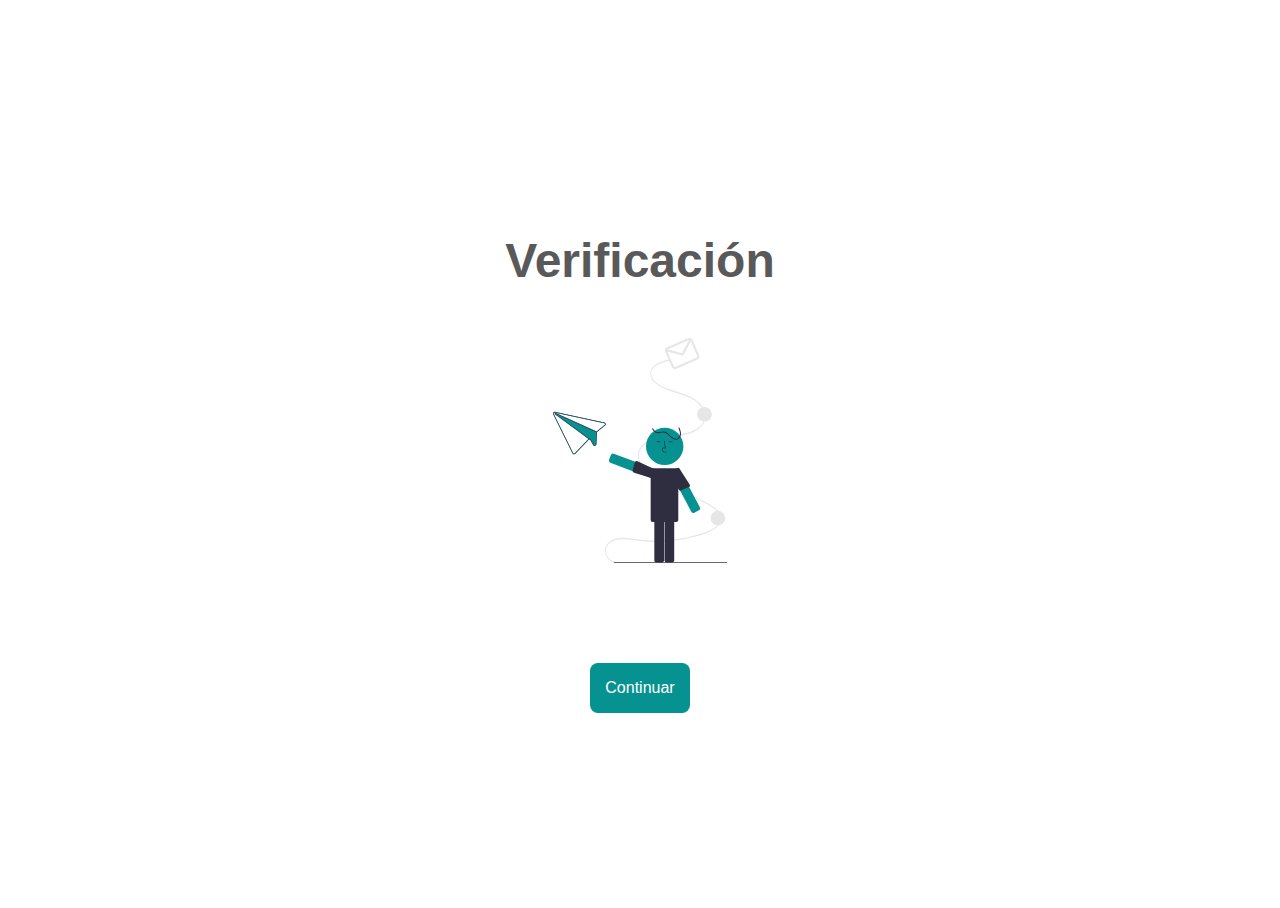
<file: verification.html>
<!DOCTYPE html>
<html lang="en" style="width: 100vw; height: 100%; overflow: hidden">
<head>
    <meta charset="UTF-8">
    <!-- Chrome, Firefox OS and Opera -->
    <meta name="theme-color" content="#079292">
    <!-- Windows Phone -->
    <meta name="msapplication-navbutton-color" content="#079292">
    <!-- iOS Safari -->
    <meta name="apple-mobile-web-app-status-bar-style" content="#079292">
    <meta name="viewport" content="width=device-width, initial-scale=1.0">
    <script type="text/javascript" src="https://ajax.googleapis.com/ajax/libs/jquery/3.5.1/jquery.min.js"></script>
    <link rel="icon" href="images/DogsHomeLogo-ReDesign%20(Colorified&Final).png">
    <script src="scripts/auth/save-profile-data.js"></script>
    <link href="https://fonts.googleapis.com/css2?family=Open+Sans:wght@300&family=Prompt&display=swap" rel="stylesheet">
    <title>Verificación</title>
</head>
<body style="display: flex; align-items: center; justify-content: flex-start; height: 100%; flex-direction: column">
<a style="font-family: 'Lato', sans-serif; font-size: 3em; margin-top: calc(100vh/4); font-weight: 600; color: #595959">Verificación</a>
<img src="images/email-verification.svg" alt style="height: calc(100vh / 4); margin-top: 50px">
<a id="EmailSentTo" style="font-family: 'Prompt', sans-serif; font-size: 1em; margin-top: 50px"></a>
<a onclick="window.location.href=window.location.href" style="width: 100px; height: 50px; border-radius: 8px; margin-top: 50px; cursor: pointer; background-color: #079292; color: white; font-family: 'Lato', sans-serif; display: flex; align-items: center; justify-content: center">Continuar</a>

<script src="https://dogshome-6af88.web.app/__/firebase/8.6.5/firebase-app.js"></script>

<!-- Add Firebase products that you want to use -->
<script src="https://dogshome-6af88.web.app/__/firebase/8.6.5/firebase-auth.js"></script>
<script src="https://dogshome-6af88.web.app/__/firebase/8.6.5/firebase-database.js"></script>
<script src="https://dogshome-6af88.web.app/__/firebase/init.js"></script>

<script src="scripts/auth/email-verification.js"></script>

<script>
    firebase.auth().onAuthStateChanged(function(user) {
        if (user) {
            // User is signed in.
            if(user.emailVerified === false){
                sendEmailVerification(user)
            }else{
                if(true)
                window.location = "index.html";
            }
        } else {
                window.location = 'signin.html';
        }
    });
</script>

</body>
</html>
</file>
